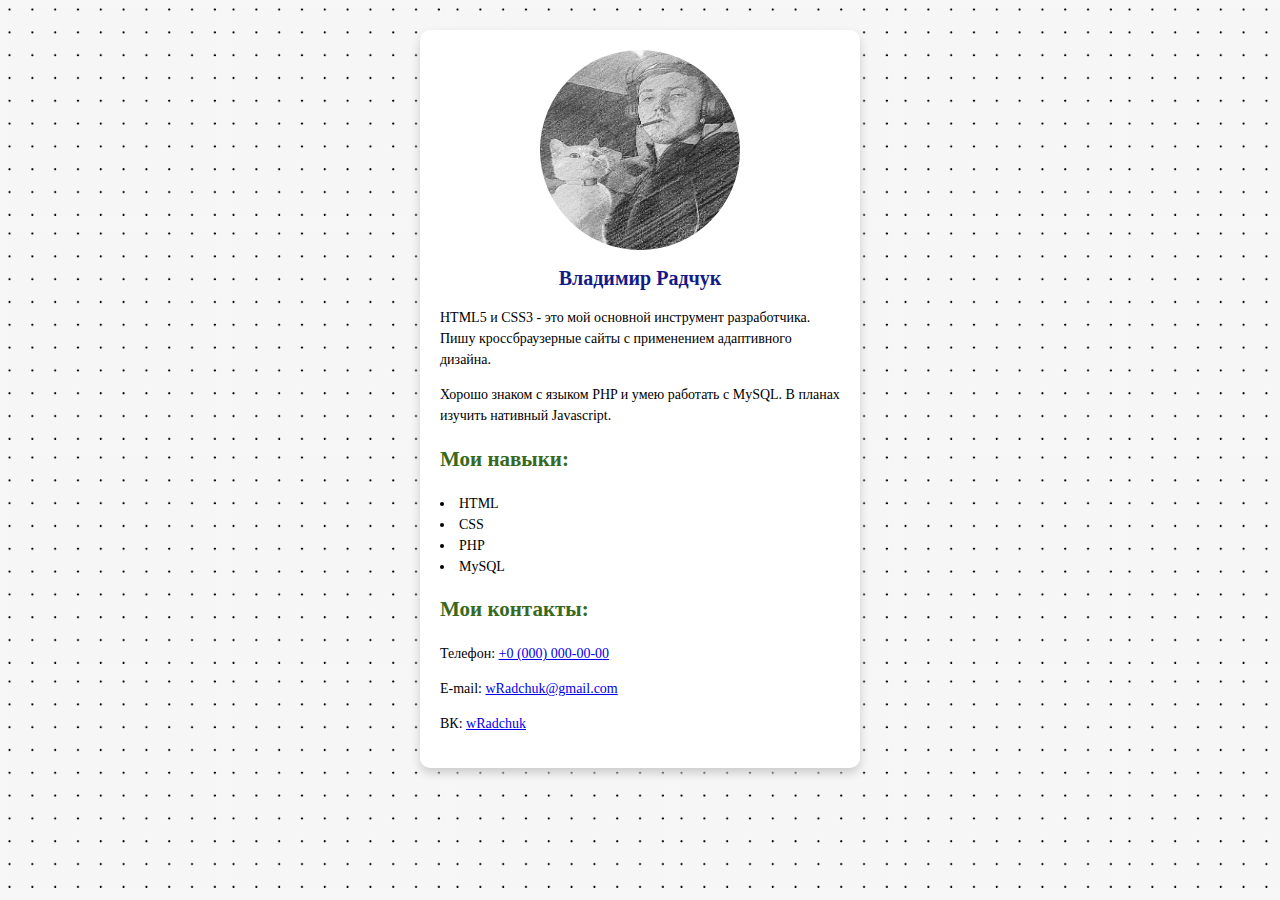
<file: index.html>
<!DOCTYPE html>
<html lang='ru'>
<head>
	<meta http-equiv='Content-Type' content='text/html; charset=utf-8'/>
	<meta http-equiv='X-UA-Compatible' content='IE=edge'>
	<meta name='viewport' content='width=device-width, initial-scale=1, maximum-scale=1, user-scalable=no'>
	<link rel='shortcut icon' href='img/favicon.png' type='image/png'>
	<link rel='shortcut icon' href='img/favicon.ico' type='image/x-icon'>
	<title>Владимир Радчук</title>
	<link href='css/normalize.css' rel='stylesheet'>
	<link href='css/main.css' rel='stylesheet'>
	<meta name='description' content='Сайт содержит полезную информацию.'/>
	<meta name='keywords' content='HTML, CSS, Верстка, Основы HTML, Основы CSS, Теги, Верстальщик, Сайт, Уроки CSS, Уроки HTML, Создание сайтов, Стили, Каскадные, Таблицы, Основы, Уроки, Учимся, Владимир, Радчук, Владимир Радчук, wRadchuk, radchuk, Селектор, JS, PHP, ООП'/>
</head>
<body>
    
    <div class="card">
        <img class="card-photo" src="img/photo.jpg" alt="Владимир Радчук">
        <h1 class="card-title">Владимир Радчук</h1>
        <div class="card-text">
            <p>HTML5 и CSS3 - это мой основной инструмент разработчика. Пишу кроссбраузерные сайты с применением адаптивного дизайна.</p>
            <p>Хорошо знаком с языком PHP и умею работать с MySQL. В планах изучить нативный Javascript.</p>
            <h2 class="subtitle">Мои навыки:</h2>
            <ul class="card-list">
                <li>HTML</li>
                <li>CSS</li>
                <li>PHP</li>
                <li>MySQL</li>
            </ul>
            <h2 class="subtitle">Мои контакты:</h2>
            <p>Телефон: <a href="tel:+00000000000">+0 (000) 000-00-00</a></p>
            <p>E-mail: <a href="mailto:wRadchuk@gmail.com">wRadchuk@gmail.com</a></p>
            <p>ВК: <a href="https://vk.com/wradchuk">wRadchuk</a></p>
            
        </div>
    </div>
    
    
	
    
    
</body> 
</html>
</file>
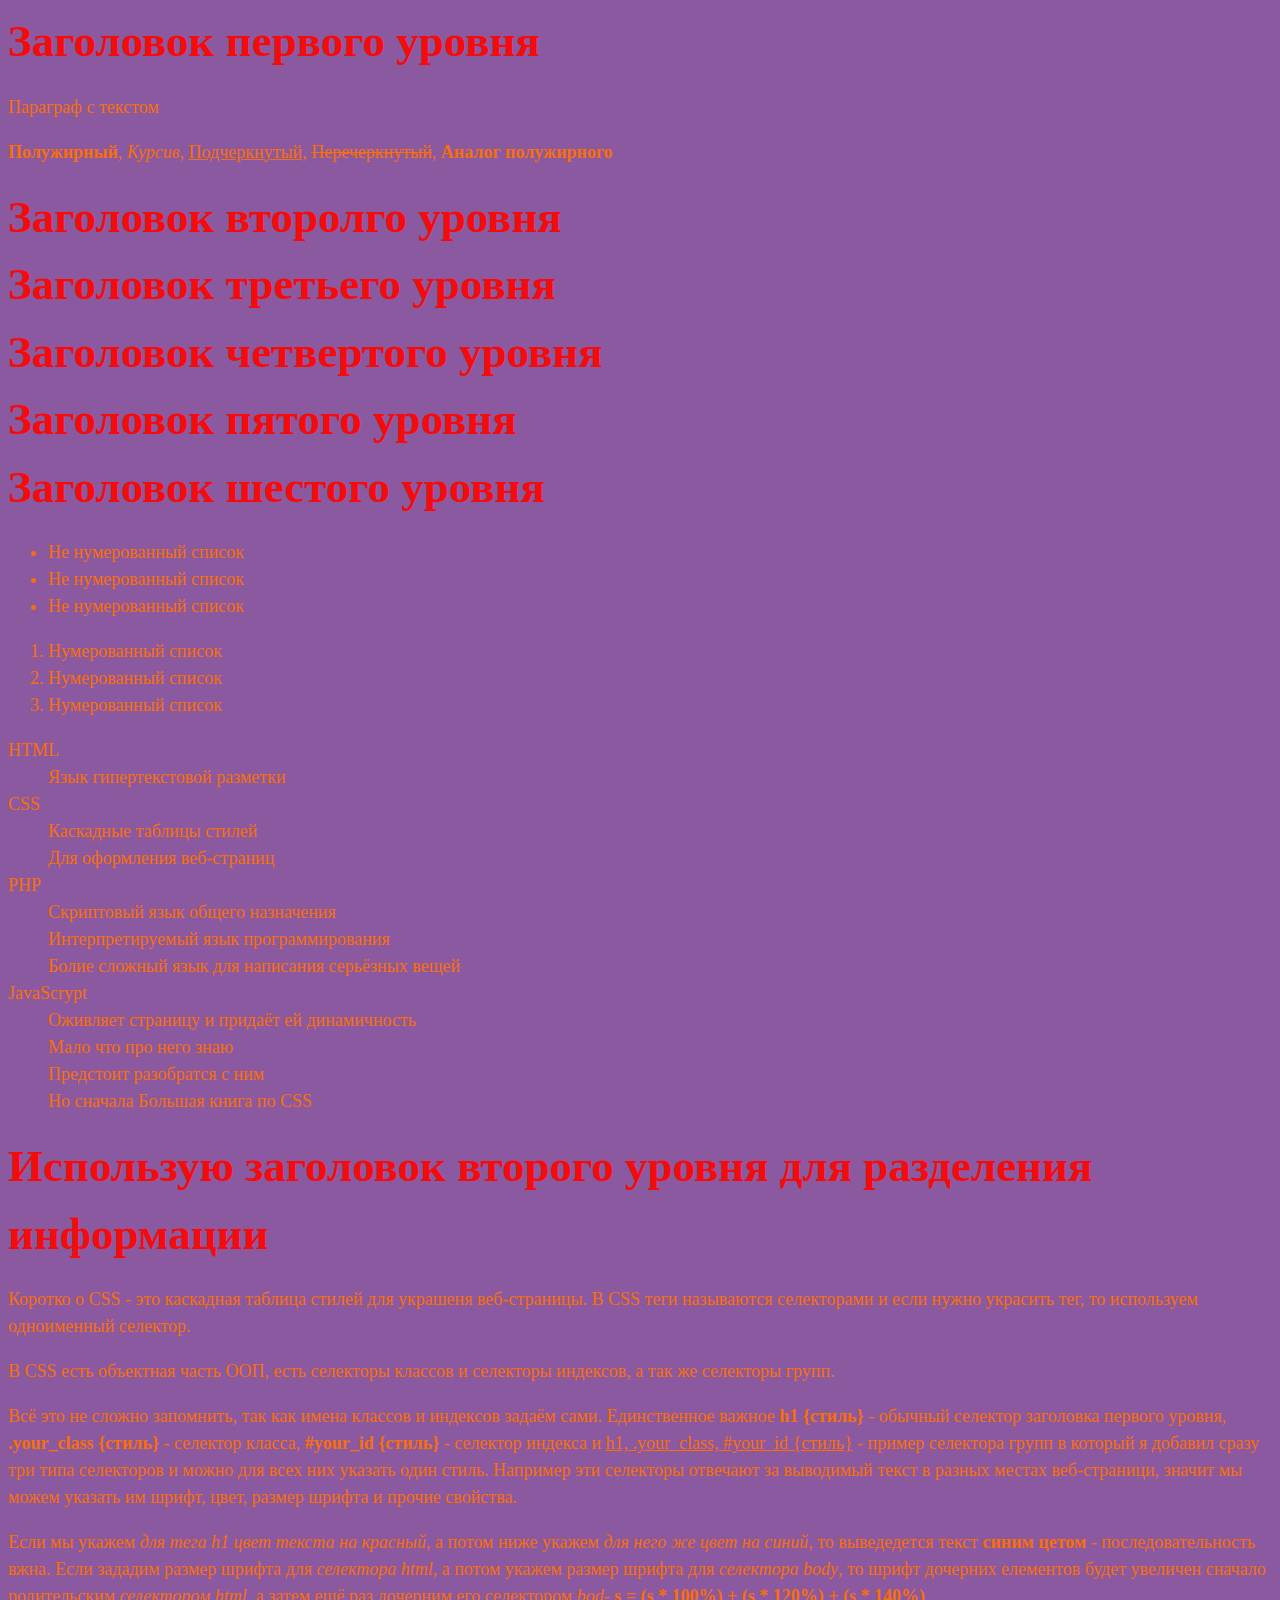
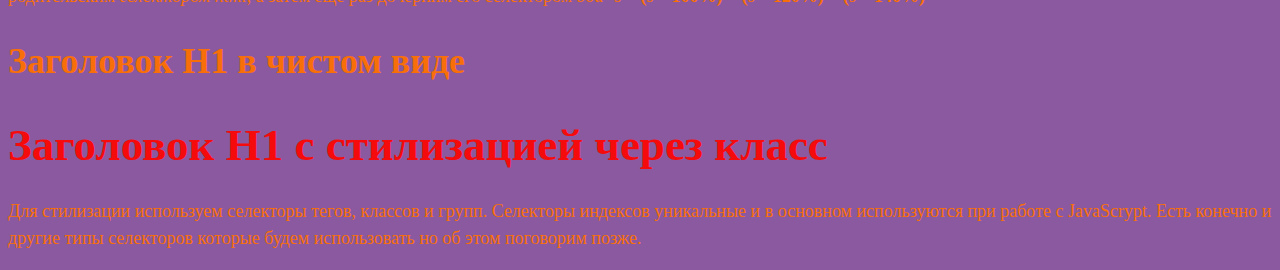
<file: index_less.html>
<!doctype html>
<html>
    <head>
        <title>HTML5 and CSS3</title>
        <link href="css/main_less.css" rel="stylesheet">
    </head>
    <body>
        
        
        
        <h1 class="title">Заголовок первого уровня</h1>
        <p>Параграф с текстом</p>
        <p><b>Полужирный</b>, <i>Курсив</i>, <u>Подчеркнутый</u>, <s>Перечеркнутый</s>, <strong>Аналог полужирного</strong></p>
        
        <h2 class="title">Заголовок второлго уровня</h2>
        <h3 class="title">Заголовок третьего уровня</h3>
        <h4 class="title">Заголовок четвертого уровня</h4>
        <h5 class="title">Заголовок пятого уровня</h5>
        <h6 class="title">Заголовок шестого уровня</h6>
        
        
        <ul>
            <li>Не нумерованный список</li>
            <li>Не нумерованный список</li>
            <li>Не нумерованный список</li>
        </ul>
        
        
        <ol>
            <li>Нумерованный список</li>
            <li>Нумерованный список</li>
            <li>Нумерованный список</li>
        </ol>
        
        
        <dl>
            <dt>HTML</dt>
            <dd>Язык гипертекстовой разметки</dd>
            
            <dt>CSS</dt>
            <dd>Каскадные таблицы стилей</dd>
            <dd>Для оформления веб-страниц</dd>
            
            <dt>PHP</dt>
            <dd>Скриптовый язык общего назначения</dd>
            <dd>Интерпретируемый язык программирования</dd>
            <dd>Болие сложный язык для написания серьёзных вещей</dd>
            
            <dt>JavaScrypt</dt>
            <dd>Оживляет страницу и придаёт ей динамичность</dd>
            <dd>Мало что про него знаю</dd>
            <dd>Предстоит разобратся с ним</dd>
            <dd>Но сначала Большая книга по CSS</dd>
        </dl>
        
        
        <h2 class="title">Использую заголовок второго уровня для разделения информации</h2>
        
        <p>Коротко о CSS - это каскадная таблица стилей для украшеня веб-страницы. В CSS теги называются селекторами и если нужно украсить тег, то используем одноименный селектор.</p>
        
        <p>В CSS есть объектная часть ООП, есть селекторы классов и селекторы индексов, а так же селекторы групп.</p>
        
        <p>Всё это не сложно запомнить, так как имена классов и индексов задаём сами. Единственное важное <b>h1 {стиль}</b> - обычный селектор заголовка первого уровня, <b>.your_class {стиль}</b> - селектор класса, <b>#your_id {стиль}</b> - селектор индекса и <u>h1, .your_class, #your_id {стиль}</u> - пример селектора групп в который я добавил сразу три типа селекторов и можно для всех них указать один стиль. Например эти селекторы отвечают за выводимый текст в разных местах веб-страници, значит мы можем указать им шрифт, цвет, размер шрифта и прочие свойства.</p>
        
        <p>Если мы укажем <i>для тега h1 цвет текста на красный</i>, а потом ниже укажем <i>для него же цвет на синий</i>, то выведедется текст <strong>синим цетом</strong> - последовательность вжна. Если зададим размер шрифта для <i>селектора html</i>, а потом укажем размер шрифта для <i>селектора body</i>, то шрифт дочерних елементов будет увеличен сначало родительским <i>селектором html</i>, а затем ещё раз дочерним его селектором <i>bod</i>- <b>s = (s * 100%) + (s * 120%) + (s * 140%)</b></p>
        
        <h1>Заголовок H1 в чистом виде</h1>
        <h1 class="title">Заголовок H1 с стилизацией через класс</h1>
        
        <p>Для стилизации используем селекторы тегов, классов и групп. Селекторы индексов уникальные и в основном используются при работе с JavaScrypt. Есть конечно и другие типы селекторов которые будем использовать но об этом поговорим позже.</p>
        
        
        
        
        
        
    </body>
</html>
</file>
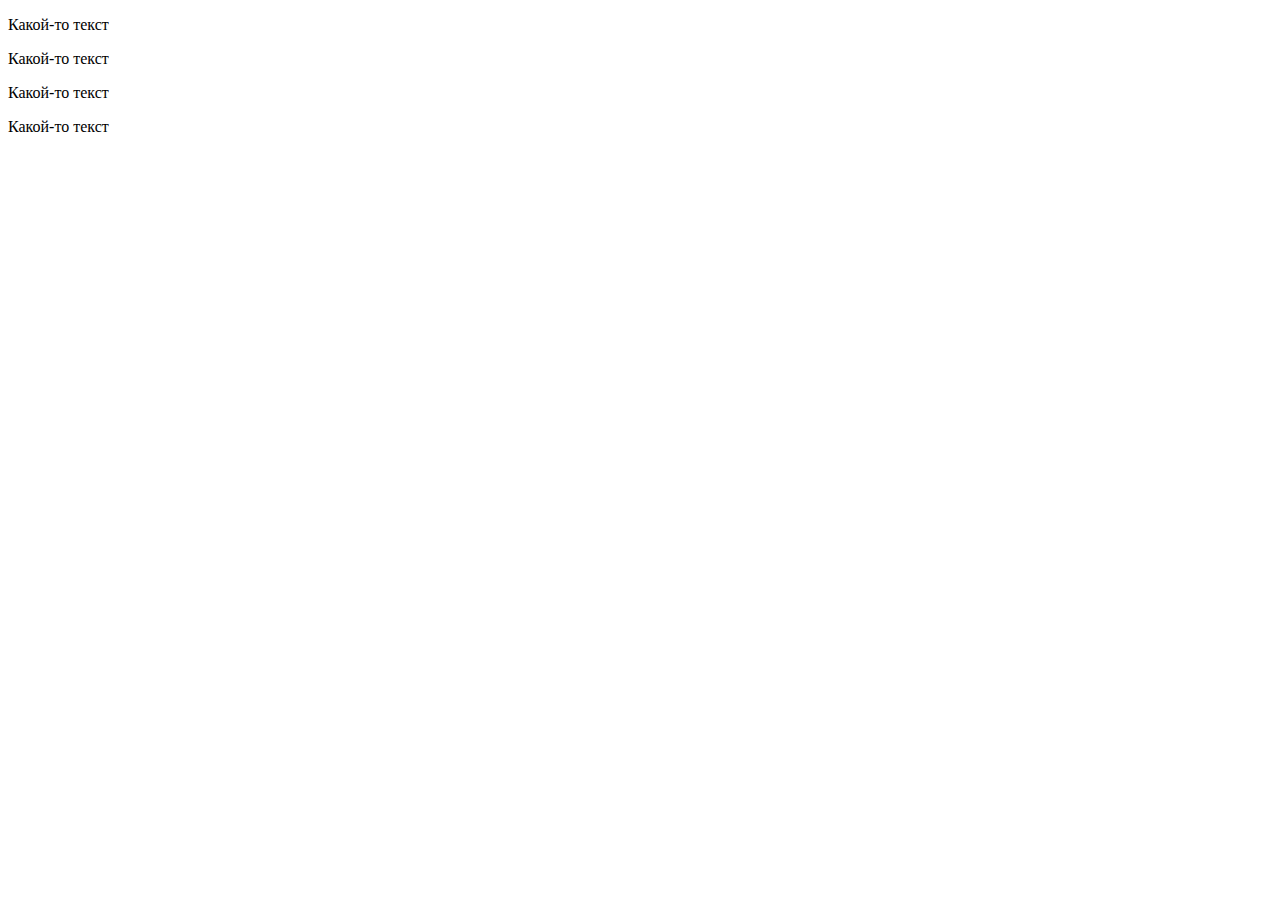
<file: page.html>
<!DOCTYPE html>
<html lang="ru">
<head>
	<meta charset="UTF-8">
	<meta name="viewport" content="width=device-width, initial-scale=1.0">
	<title>Page</title>
	<link href="https://radchuk.site/page.css" rel="stylesheet">
</head>
<body>

	<div class="leftcolumn">
		<p>Какой-то текст</p>
		<div class="some-div"><p>Какой-то текст</p></div>
		<p>Какой-то текст</p>
	</div>
	<div class="rightcolumn">
		<p>Какой-то текст</p>
	</div>
</body>
</html>
</file>
<file: css/main.css>
body {
    background: url("../img/pattern.png");
    font-family: Tahoma;
    line-height: 1.5;
    font-size: 18px;
}

.card {
    width: 400px;
    padding: 20px;
    margin: 30px auto;
    background-color: #fff;
    box-shadow: 0 5px 10px #ccc;
    border-radius: 10px;
}

.card-photo {
    display: block;
    width: 200px;
    height: 200px;
    margin: 0 auto;
    border-radius: 50%;
}

.card-title {
    font-size: 20px;
    text-align: center;
    color: #131c86;
}


.card-text {
    font-size: 14px;
}

.subtitle {
    font-size: 18;
    color: #386920;
}

.card-list {
    padding-left: 0px;
    list-style-position: inside;
    font-size: 14px;
}
</file>
<file: css/main_less.css>
html, body {
    background-color: #8a59a0;
    color: #f86f0a;
    font-size: 18px;
    font-family: Tahoma;
    line-height: 1.5;
}

.title {
    font-size: 45px;
    color: #f50b0b;
    padding: 0 0 0 0;
    margin: 0 0 0 0;
}
</file>
